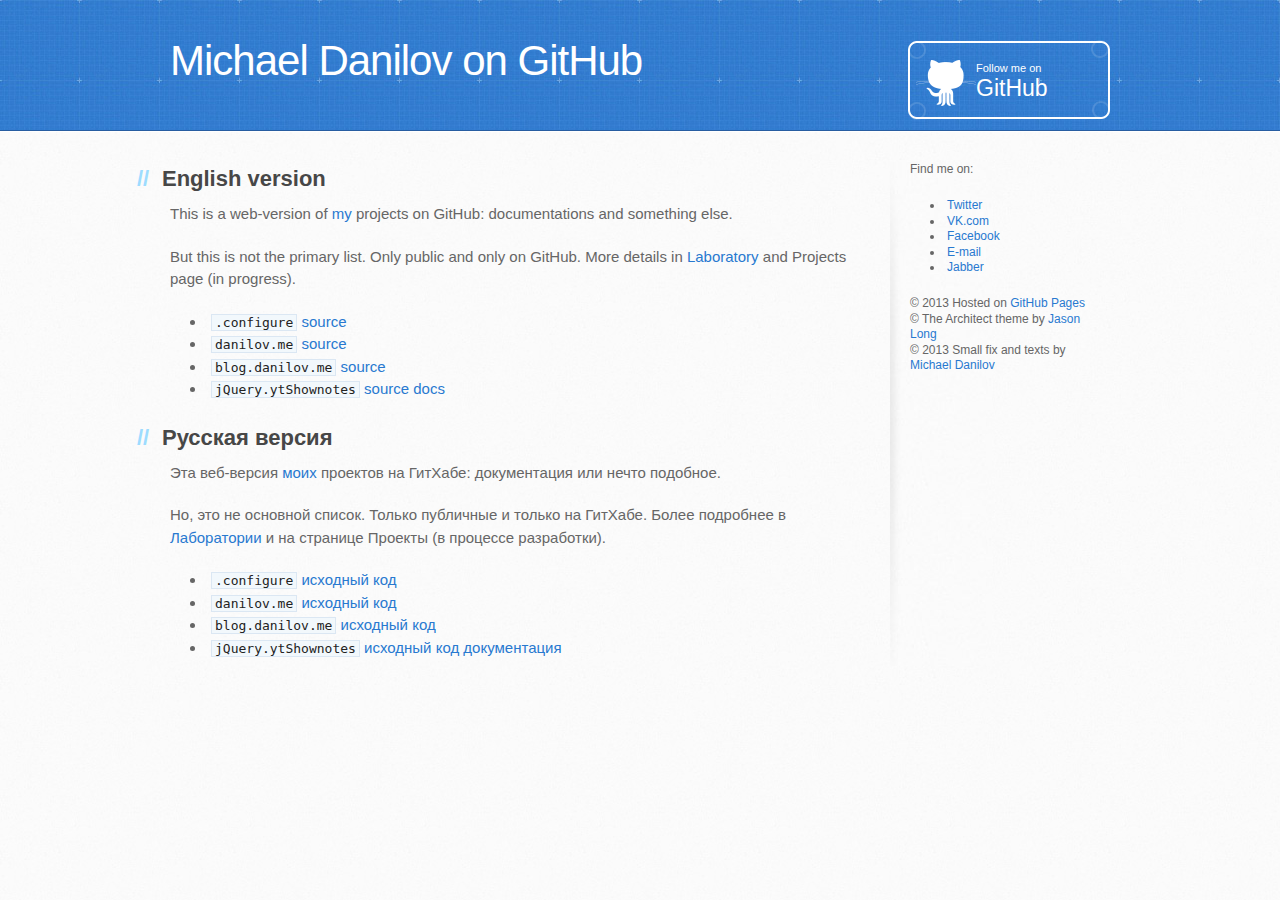
<file: index.html>
<!DOCTYPE html>
<html>
  <head>
    <meta charset='utf-8'>
    <meta http-equiv="X-UA-Compatible" content="chrome=1">
    <meta name="viewport" content="width=device-width, initial-scale=1, maximum-scale=1">
    <link rel="stylesheet" type="text/css" href="stylesheets/stylesheet.css" media="screen" />
    <link rel="stylesheet" type="text/css" href="stylesheets/pygment_trac.css" media="screen" />
    <link rel="stylesheet" type="text/css" href="stylesheets/print.css" media="print" />

    <!--[if lt IE 9]>
    <script src="//html5shiv.googlecode.com/svn/trunk/html5.js"></script>
    <![endif]-->

    <title>Michael Danilov on GitHub</title>
  </head>

  <body>
    <header>
      <div class="inner">
        <h1>Michael Danilov on GitHub</h1>
        <h2></h2>
        <a href="https://github.com/MichaelDanilov" class="button"><small>Follow me on</small>GitHub</a>
      </div>
    </header>

    <div id="content-wrapper">
      <div class="inner clearfix">
        <section id="main-content">
          <h2>
<a name="english-version" class="anchor" href="#english-version"><span class="octicon octicon-link"></span></a>English version</h2>

<p>This is a web-version of <a href="https://github.com/MichaelDanilov">my</a> projects on GitHub: documentations and something else.</p>

<p>But this is not the primary list. Only public and only on GitHub. More details in <a href="http://lab.dnlv.ru">Laboratory</a> and Projects page (in progress).</p>

<ul>
<li>
<code>.configure</code> <a href="https://github.com/MichaelDanilov/.configure">source</a>
</li>
<li>
<code>danilov.me</code> <a href="https://github.com/MichaelDanilov/danilov.me">source</a>
</li>
<li>
<code>blog.danilov.me</code> <a href="https://github.com/MichaelDanilov/blog.danilov.me">source</a>
</li>
<li>
<code>jQuery.ytShownotes</code> <a href="https://github.com/MichaelDanilov/jQuery.ytShownotes">source</a> <a href="/ytShownotes/en/">docs</a>
</li>
</ul><h2>
<a name="%D0%A0%D1%83%D1%81%D1%81%D0%BA%D0%B0%D1%8F-%D0%B2%D0%B5%D1%80%D1%81%D0%B8%D1%8F" class="anchor" href="#%D0%A0%D1%83%D1%81%D1%81%D0%BA%D0%B0%D1%8F-%D0%B2%D0%B5%D1%80%D1%81%D0%B8%D1%8F"><span class="octicon octicon-link"></span></a>Русская версия</h2>

<p>Эта веб-версия <a href="https://github.com/MichaelDanilov">моих</a> проектов на ГитХабе: документация или нечто подобное.</p>

<p>Но, это не основной список. Только публичные и только на ГитХабе. Более подробнее в <a href="http://lab.dnlv.ru">Лаборатории</a> и на странице Проекты (в процессе разработки).</p>

<ul>
<li>
<code>.configure</code> <a href="https://github.com/MichaelDanilov/.configure">исходный код</a>
</li>
<li>
<code>danilov.me</code> <a href="https://github.com/MichaelDanilov/danilov.me">исходный код</a>
</li>
<li>
<code>blog.danilov.me</code> <a href="https://github.com/MichaelDanilov/blog.danilov.me">исходный код</a>
</li>
<li>
<code>jQuery.ytShownotes</code> <a href="https://github.com/MichaelDanilov/jQuery.ytShownotes">исходный код</a> <a href="/ytShownotes/ru/">документация</a>
</li>
</ul>
        </section>

        <aside id="sidebar">
          <p>Find me on:
            <ul>
              <li><a href="http://twitter.com/MonkAlbino">Twitter</a></li>
              <li><a href="http://vk.com/michael.danilov">VK.com</a></li>
              <li><a href="http://fb.me/michael.danilov">Facebook</a></li>
              <li><a href="mailto:michael@danilov.me">E-mail</a></li>
              <li><a href="xmpp:michael@danilov.me">Jabber</a></li>
            </ul>
          </p>

          <p>&copy; 2013 Hosted on <a href="http://pages.github.com">GitHub Pages</a><br>
          &copy; The Architect theme by <a href="https://twitter.com/jasonlong">Jason Long</a><br>&copy; 2013 Small fix and texts by <a href="http://danilov.me">Michael Danilov</a></p>
        </aside>
      </div>
    </div>

  
  </body>
</html>
</file>
<file: stylesheets/pygment_trac.css>
.highlight  { background: #ffffff; }
.highlight .c { color: #999988; font-style: italic } /* Comment */
.highlight .err { color: #a61717; background-color: #e3d2d2 } /* Error */
.highlight .k { font-weight: bold } /* Keyword */
.highlight .o { font-weight: bold } /* Operator */
.highlight .cm { color: #999988; font-style: italic } /* Comment.Multiline */
.highlight .cp { color: #999999; font-weight: bold } /* Comment.Preproc */
.highlight .c1 { color: #999988; font-style: italic } /* Comment.Single */
.highlight .cs { color: #999999; font-weight: bold; font-style: italic } /* Comment.Special */
.highlight .gd { color: #000000; background-color: #ffdddd } /* Generic.Deleted */
.highlight .gd .x { color: #000000; background-color: #ffaaaa } /* Generic.Deleted.Specific */
.highlight .ge { font-style: italic } /* Generic.Emph */
.highlight .gr { color: #aa0000 } /* Generic.Error */
.highlight .gh { color: #999999 } /* Generic.Heading */
.highlight .gi { color: #000000; background-color: #ddffdd } /* Generic.Inserted */
.highlight .gi .x { color: #000000; background-color: #aaffaa } /* Generic.Inserted.Specific */
.highlight .go { color: #888888 } /* Generic.Output */
.highlight .gp { color: #555555 } /* Generic.Prompt */
.highlight .gs { font-weight: bold } /* Generic.Strong */
.highlight .gu { color: #800080; font-weight: bold; } /* Generic.Subheading */
.highlight .gt { color: #aa0000 } /* Generic.Traceback */
.highlight .kc { font-weight: bold } /* Keyword.Constant */
.highlight .kd { font-weight: bold } /* Keyword.Declaration */
.highlight .kn { font-weight: bold } /* Keyword.Namespace */
.highlight .kp { font-weight: bold } /* Keyword.Pseudo */
.highlight .kr { font-weight: bold } /* Keyword.Reserved */
.highlight .kt { color: #445588; font-weight: bold } /* Keyword.Type */
.highlight .m { color: #009999 } /* Literal.Number */
.highlight .s { color: #d14 } /* Literal.String */
.highlight .na { color: #008080 } /* Name.Attribute */
.highlight .nb { color: #0086B3 } /* Name.Builtin */
.highlight .nc { color: #445588; font-weight: bold } /* Name.Class */
.highlight .no { color: #008080 } /* Name.Constant */
.highlight .ni { color: #800080 } /* Name.Entity */
.highlight .ne { color: #990000; font-weight: bold } /* Name.Exception */
.highlight .nf { color: #990000; font-weight: bold } /* Name.Function */
.highlight .nn { color: #555555 } /* Name.Namespace */
.highlight .nt { color: #000080 } /* Name.Tag */
.highlight .nv { color: #008080 } /* Name.Variable */
.highlight .ow { font-weight: bold } /* Operator.Word */
.highlight .w { color: #bbbbbb } /* Text.Whitespace */
.highlight .mf { color: #009999 } /* Literal.Number.Float */
.highlight .mh { color: #009999 } /* Literal.Number.Hex */
.highlight .mi { color: #009999 } /* Literal.Number.Integer */
.highlight .mo { color: #009999 } /* Literal.Number.Oct */
.highlight .sb { color: #d14 } /* Literal.String.Backtick */
.highlight .sc { color: #d14 } /* Literal.String.Char */
.highlight .sd { color: #d14 } /* Literal.String.Doc */
.highlight .s2 { color: #d14 } /* Literal.String.Double */
.highlight .se { color: #d14 } /* Literal.String.Escape */
.highlight .sh { color: #d14 } /* Literal.String.Heredoc */
.highlight .si { color: #d14 } /* Literal.String.Interpol */
.highlight .sx { color: #d14 } /* Literal.String.Other */
.highlight .sr { color: #009926 } /* Literal.String.Regex */
.highlight .s1 { color: #d14 } /* Literal.String.Single */
.highlight .ss { color: #990073 } /* Literal.String.Symbol */
.highlight .bp { color: #999999 } /* Name.Builtin.Pseudo */
.highlight .vc { color: #008080 } /* Name.Variable.Class */
.highlight .vg { color: #008080 } /* Name.Variable.Global */
.highlight .vi { color: #008080 } /* Name.Variable.Instance */
.highlight .il { color: #009999 } /* Literal.Number.Integer.Long */

.type-csharp .highlight .k { color: #0000FF }
.type-csharp .highlight .kt { color: #0000FF }
.type-csharp .highlight .nf { color: #000000; font-weight: normal }
.type-csharp .highlight .nc { color: #2B91AF }
.type-csharp .highlight .nn { color: #000000 }
.type-csharp .highlight .s { color: #A31515 }
.type-csharp .highlight .sc { color: #A31515 }
</file>
<file: stylesheets/print.css>
html, body, div, span, applet, object, iframe,
h1, h2, h3, h4, h5, h6, p, blockquote, pre,
a, abbr, acronym, address, big, cite, code,
del, dfn, em, img, ins, kbd, q, s, samp,
small, strike, strong, sub, sup, tt, var,
b, u, i, center,
dl, dt, dd, ol, ul, li,
fieldset, form, label, legend,
table, caption, tbody, tfoot, thead, tr, th, td,
article, aside, canvas, details, embed, 
figure, figcaption, footer, header, hgroup, 
menu, nav, output, ruby, section, summary,
time, mark, audio, video {
  margin: 0;
  padding: 0;
  border: 0;
  font-size: 100%;
  font: inherit;
  vertical-align: baseline;
}
/* HTML5 display-role reset for older browsers */
article, aside, details, figcaption, figure, 
footer, header, hgroup, menu, nav, section {
  display: block;
}
body {
  line-height: 1;
}
ol, ul {
  list-style: none;
}
blockquote, q {
  quotes: none;
}
blockquote:before, blockquote:after,
q:before, q:after {
  content: '';
  content: none;
}
table {
  border-collapse: collapse;
  border-spacing: 0;
}
body {
  font-size: 13px;
  line-height: 1.5; 
  font-family: 'Helvetica Neue', Helvetica, Arial, serif;
  color: #000;
}

a {
  color: #d5000d;
  font-weight: bold;
}

header {
  padding-top: 35px;
  padding-bottom: 10px;
}

header h1 {
  font-weight: bold;
  letter-spacing: -1px;
  font-size: 48px;
  color: #303030;
  line-height: 1.2;
}

header h2 {
  letter-spacing: -1px;
  font-size: 24px;
  color: #aaa;
  font-weight: normal;
  line-height: 1.3;
}
#downloads {
  display: none;
}
#main_content {
  padding-top: 20px;
}

code, pre {
  font-family: Monaco, "Bitstream Vera Sans Mono", "Lucida Console", Terminal;
  color: #222;
  margin-bottom: 30px;
  font-size: 12px;
}

code {
  padding: 0 3px;
}

pre {
  border: solid 1px #ddd;
  padding: 20px;
  overflow: auto;
}
pre code {
  padding: 0;
}

ul, ol, dl {
  margin-bottom: 20px;
}


/* COMMON STYLES */

table {
  width: 100%;
  border: 1px solid #ebebeb;
}

th {
  font-weight: 500;
}

td {
  border: 1px solid #ebebeb;
  text-align: center; 
  font-weight: 300;
}

form {
  background: #f2f2f2;
  padding: 20px;
  
}


/* GENERAL ELEMENT TYPE STYLES */

h1 {
  font-size: 2.8em;
} 

h2 {
  font-size: 22px;
  font-weight: bold;
  color: #303030;
  margin-bottom: 8px;
} 

h3 {
  color: #d5000d;
  font-size: 18px;
  font-weight: bold;
  margin-bottom: 8px;
} 
 
h4 {
  font-size: 16px;
  color: #303030;
  font-weight: bold;
} 

h5 {
  font-size: 1em;
  color: #303030;
} 

h6 {
  font-size: .8em;
  color: #303030;
} 

p {
  font-weight: 300;
  margin-bottom: 20px;
}
 
a {
  text-decoration: none;
}

p a {
  font-weight: 400;
}

blockquote {
  font-size: 1.6em;
  border-left: 10px solid #e9e9e9;
  margin-bottom: 20px;
  padding: 0 0 0 30px;
}

ul li {
  list-style: disc inside;
  padding-left: 20px;
}

ol li {
  list-style: decimal inside;
  padding-left: 3px;
}

dl dd {
  font-style: italic;
  font-weight: 100;
}

footer {
  margin-top: 40px;
  padding-top: 20px;
  padding-bottom: 30px;
  font-size: 13px;
  color: #aaa;
}

footer a {
  color: #666;
}

/* MISC */
.clearfix:after {
  clear: both;
  content: '.';
  display: block;
  visibility: hidden;
  height: 0;
}

.clearfix {display: inline-block;}
* html .clearfix {height: 1%;}
.clearfix {display: block;}
</file>
<file: stylesheets/stylesheet.css>
/* http://meyerweb.com/eric/tools/css/reset/ 
   v2.0 | 20110126
   License: none (public domain)
*/
html, body, div, span, applet, object, iframe,
h1, h2, h3, h4, h5, h6, p, blockquote, pre,
a, abbr, acronym, address, big, cite, code,
del, dfn, em, img, ins, kbd, q, s, samp,
small, strike, strong, sub, sup, tt, var,
b, u, i, center,
dl, dt, dd, ol, ul, li,
fieldset, form, label, legend,
table, caption, tbody, tfoot, thead, tr, th, td,
article, aside, canvas, details, embed, 
figure, figcaption, footer, header, hgroup, 
menu, nav, output, ruby, section, summary,
time, mark, audio, video {
	margin: 0;
	padding: 0;
	border: 0;
	font-size: 100%;
	font: inherit;
	vertical-align: baseline;
}
/* HTML5 display-role reset for older browsers */
article, aside, details, figcaption, figure, 
footer, header, hgroup, menu, nav, section {
	display: block;
}
body {
	line-height: 1;
}
ol, ul {
	list-style: none;
}
blockquote, q {
	quotes: none;
}
blockquote:before, blockquote:after,
q:before, q:after {
	content: '';
	content: none;
}
table {
	border-collapse: collapse;
	border-spacing: 0;
}

/* LAYOUT STYLES */
body {
  font-size: 15px;
  line-height: 1.5; 
  background: #fafafa url(../images/body-bg.jpg) 0 0 repeat;
  font-family: 'Helvetica Neue', Helvetica, Arial, serif;
  font-weight: 400;
  color: #666;
}

a {
  color: #2879d0;
}
a:hover {
  color: #2268b2;
}

header {
  padding-top: 40px;
  padding-bottom: 40px;
  font-family: 'Helvetica Neue', Helvetica, Arial, serif; 
  background: #2e7bcf url(../images/header-bg.jpg) 0 0 repeat-x;
  border-bottom: solid 1px #275da1;
}

header h1 {
  letter-spacing: -1px;
  font-size: 42px;
  color: #fff;
  line-height: 1;
  margin-bottom: 0.2em;
  width: 540px;
}

header h2 {
  font-size: 26px;
  color: #9ddcff;
  font-weight: normal;
  line-height: 1.3;
  width: 540px;
  letter-spacing: 0;
}

.inner {
  position: relative;
  width: 940px;
  margin: 0 auto;
}

#content-wrapper {
  border-top: solid 1px #fff;
  padding-top: 30px;
}

#main-content {
  width: 690px;
  float: left;
}

#main-content img {
  max-width: 100%;
}

aside#sidebar {
  width: 200px;
  padding-left: 20px;
  min-height: 504px;
  float: right;
  background: transparent url(../images/sidebar-bg.jpg) 0 0 no-repeat;
  font-size: 12px;
  line-height: 1.3;
}

aside#sidebar p.repo-owner,
aside#sidebar p.repo-owner a {
  font-weight: bold;
}

#downloads {
  margin-bottom: 40px;
}

a.button {
  width: 134px;
  height: 58px;
  line-height: 1.2;
  font-size: 23px;
  color: #fff;
  padding-left: 68px;
  padding-top: 22px;
  font-family: 'Helvetica Neue', Helvetica, Arial, serif; 
}
a.button small {
  display: block;
  font-size: 11px;
}
header a.button {
  position: absolute;
  right: 0;
  top: 0;
  background: transparent url(../images/github-button.png) 0 0 no-repeat;
}
aside a.button {
  width: 138px;
  padding-left: 64px;
  display: block;
  background: transparent url(../images/download-button.png) 0 0 no-repeat;
  margin-bottom: 20px;
  font-size: 21px;
}

code, pre {
  font-family: Monaco, "Bitstream Vera Sans Mono", "Lucida Console", Terminal, monospace;
  color: #222;
  margin-bottom: 30px;
  font-size: 13px;
}

code {
  background-color: #f2f8fc;
  border: solid 1px #dbe7f3;
  padding: 0 3px;
}

pre {
  padding: 20px;
  background: #fff;
  text-shadow: none;
  overflow: auto;
  border: solid 1px #f2f2f2;
}
pre code {
  color: #2879d0;
  background-color: #fff;
  border: none;
  padding: 0;
}

ul, ol, dl {
  margin-bottom: 20px;
}


/* COMMON STYLES */

hr {
  height: 1px;
  line-height: 1px;
  margin-top: 1em;
  padding-bottom: 1em;
  border: none;
  background: transparent url('../images/hr.png') 0 0 no-repeat;
}

table {
  width: 100%;
  border: 1px solid #ebebeb;
}

th {
  font-weight: 500;
}

td {
  border: 1px solid #ebebeb;
  text-align: center; 
  font-weight: 300;
}

form {
  background: #f2f2f2;
  padding: 20px;
  
}


/* GENERAL ELEMENT TYPE STYLES */

#main-content h1 {
  font-family: 'Helvetica Neue', Helvetica, Arial, serif; 
  font-size: 2.8em;
  letter-spacing: -1px;
  color: #474747;
} 

#main-content h1:before {
  content: "/";
  color: #9ddcff;
  padding-right: 0.3em;
  margin-left: -0.9em;
}

#main-content h2 {
  font-family: 'Helvetica Neue', Helvetica, Arial, serif; 
  font-size: 22px;
  font-weight: bold;
  margin-bottom: 8px;
  color: #474747;
} 
#main-content h2:before {
  content: "//";
  color: #9ddcff;
  padding-right: 0.3em;
  margin-left: -1.5em;
}

#main-content h3 {
  font-family: 'Helvetica Neue', Helvetica, Arial, serif; 
  font-size: 18px;
  font-weight: bold;
  margin-top: 24px;
  margin-bottom: 8px;
  color: #474747;
} 
 
#main-content h3:before {
  content: "///";
  color: #9ddcff;
  padding-right: 0.3em;
  margin-left: -2em;
}

#main-content h4 {
  font-family: 'Helvetica Neue', Helvetica, Arial, serif; 
  font-size: 15px;
  font-weight: bold;
  color: #474747;
} 

h4:before {
  content: "////";
  color: #9ddcff;
  padding-right: 0.3em;
  margin-left: -2.8em;
}

#main-content h5 {
  font-family: 'Helvetica Neue', Helvetica, Arial, serif; 
  font-size: 14px;
  color: #474747;
} 
h5:before {
  content: "/////";
  color: #9ddcff;
  padding-right: 0.3em;
  margin-left: -3.2em;
}

#main-content h6 {
  font-family: 'Helvetica Neue', Helvetica, Arial, serif; 
  font-size: .8em;
  color: #474747;
} 
h6:before {
  content: "//////";
  color: #9ddcff;
  padding-right: 0.3em;
  margin-left: -3.7em;
}

p {
  margin-bottom: 20px;
}
 
a {
  text-decoration: none;
}

p a {
  font-weight: 400;
}

blockquote {
  font-size: 1.6em;
  border-left: 10px solid #e9e9e9;
  margin-bottom: 20px;
  padding: 0 0 0 30px;
}

ul li {
  list-style: disc inside;
  padding-left: 20px;
}

ol li {
  list-style: decimal inside;
  padding-left: 3px;
}

dl dd {
  font-style: italic;
  font-weight: 100;
}

footer {
  background: transparent url('../images/hr.png') 0 0 no-repeat;
  margin-top: 40px;
  padding-top: 20px;
  padding-bottom: 30px;
  font-size: 13px;
  color: #aaa;
}

footer a {
  color: #666;
}
footer a:hover {
  color: #444;
}

/* MISC */
.clearfix:after {
  clear: both;
  content: '.';
  display: block;
  visibility: hidden;
  height: 0;
}

.clearfix {display: inline-block;}
* html .clearfix {height: 1%;}
.clearfix {display: block;}

/* #Media Queries
================================================== */

/* Smaller than standard 960 (devices and browsers) */
@media only screen and (max-width: 959px) {}

/* Tablet Portrait size to standard 960 (devices and browsers) */
@media only screen and (min-width: 768px) and (max-width: 959px) {
  .inner {
    width: 740px;
  }
  header h1, header h2 {
    width: 340px;
  }
  header h1 {
    font-size: 60px;
  }
  header h2 {
    font-size: 30px;
  }
  #main-content {
    width: 490px;
  }
  #main-content h1:before,
  #main-content h2:before,
  #main-content h3:before,
  #main-content h4:before,
  #main-content h5:before,
  #main-content h6:before {
    content: none;
    padding-right: 0;
    margin-left: 0;
  }
}

/* All Mobile Sizes (devices and browser) */
@media only screen and (max-width: 767px) {
  .inner {
    width: 93%;
  }
  header {
    padding: 20px 0;
  }
  header .inner {
    position: relative;
  }
  header h1, header h2 {
    width: 100%;
  }
  header h1 {
    font-size: 48px;
  }
  header h2 {
    font-size: 24px;
  }
  header a.button {
    background-image: none;
    width: auto;
    height: auto;
    display: inline-block;
    margin-top: 15px;
    padding: 5px 10px;
    position: relative;
    text-align: center;
    font-size: 13px;
    line-height: 1;
    background-color: #9ddcff;
    color: #2879d0;
    -moz-border-radius: 5px;
    -webkit-border-radius: 5px;                     
    border-radius: 5px;    
  }
  header a.button small {
    font-size: 13px;
    display: inline;
  }
  #main-content,
  aside#sidebar {
    float: none;
    width: 100% ! important;
  }
  aside#sidebar {
    background-image: none;
    margin-top: 20px;
    border-top: solid 1px #ddd;
    padding: 20px 0;
    min-height: 0;
  }
  aside#sidebar a.button {
    display: none;
  }
  #main-content h1:before,
  #main-content h2:before,
  #main-content h3:before,
  #main-content h4:before,
  #main-content h5:before,
  #main-content h6:before {
    content: none;
    padding-right: 0;
    margin-left: 0;
  }
}

/* Mobile Landscape Size to Tablet Portrait (devices and browsers) */
@media only screen and (min-width: 480px) and (max-width: 767px) {}

/* Mobile Portrait Size to Mobile Landscape Size (devices and browsers) */
@media only screen and (max-width: 479px) {}
</file>
